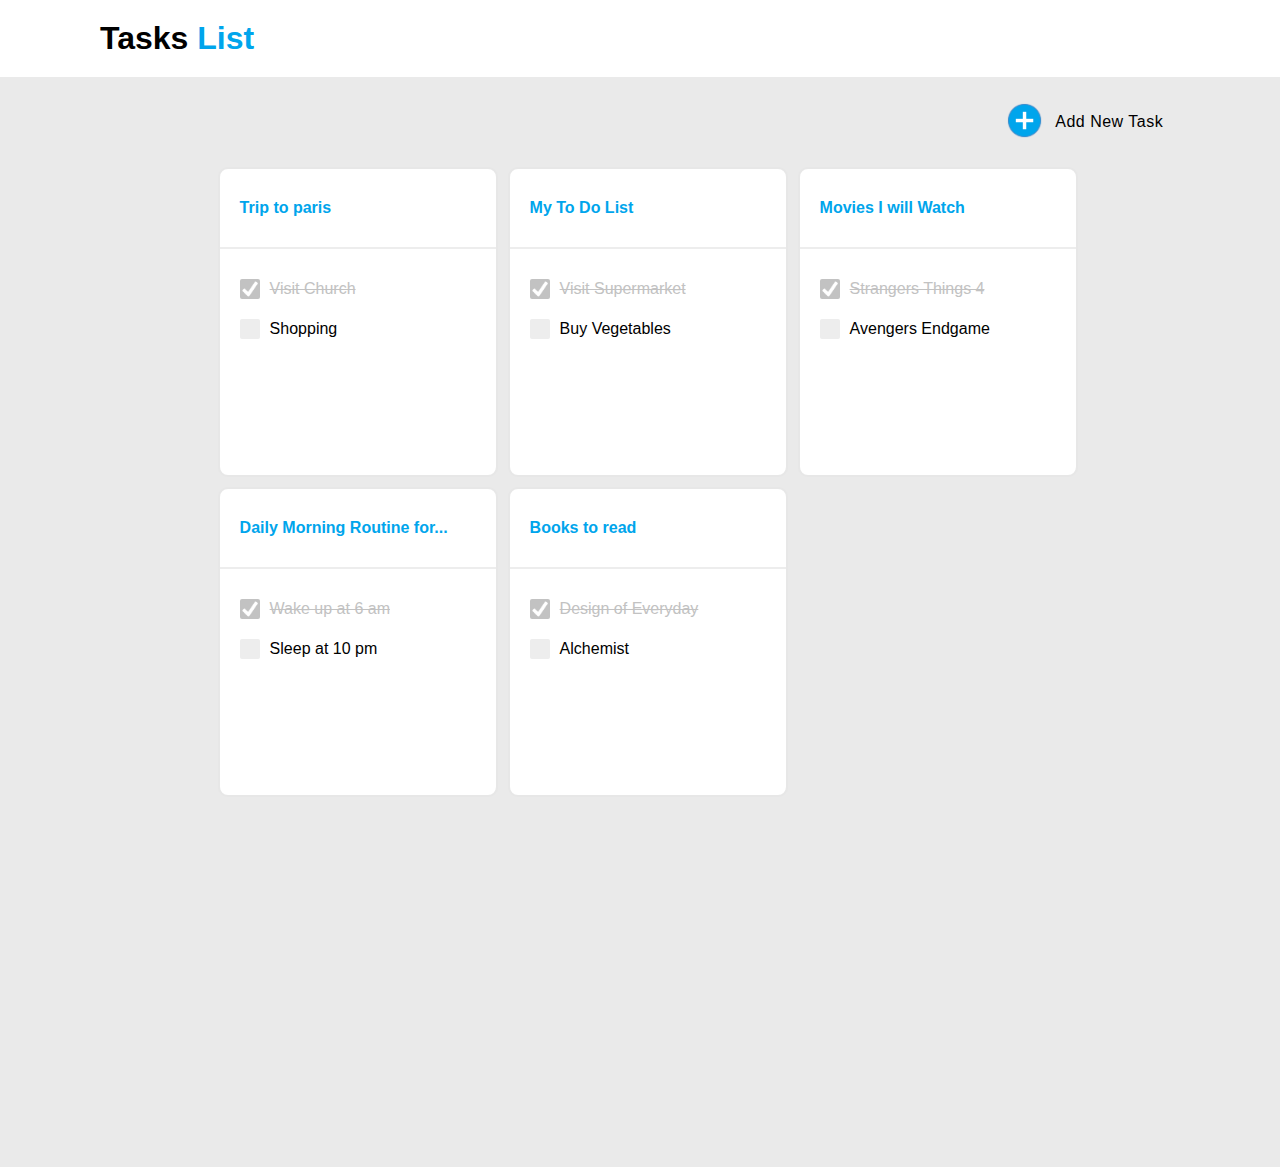
<file: index.html>
<!DOCTYPE html>
<html lang="en">
<head>
    <meta charset="UTF-8">
    <meta http-equiv="X-UA-Compatible" content="IE=edge">
    <meta name="viewport" content="width=device-width, initial-scale=1.0">
    <title>Document</title>
    <link rel="stylesheet" href="./style.css">
</head>
<body>
  <div class="header">
    <a href="./index.html"><h1>Tasks <span>List</span></h1></a>
  </div>
      <div class="container1">
        <div class="addtaskcontainer">
            <a href="./index2.html"><img src="./circle-plus.png" alt="plus circle" height="35px" width="35px"></a>
            <a href="./index2.html">Add New Task</a> 
        </div>
      </div>
      <div class="boxcontainer">
      <div class="box">
        <a href="./index3.html"><h3>Trip to paris</h3><hr color="#EDEDED"></a>
        <div class="checkbox">
          <div class="checkboxtextcenter">
        <input type="checkbox" name="checkbox1" id="checkbox1" class="linethrough" checked>
        <label for="checkbox1" class="linethrough">Visit Church</label><br>
      </div>
      <div class="checkboxtextcenter">
        <input type="checkbox" name="checkbox2" id="checkbox2">
        <label for="checkbox2">Shopping</label>
      </div>
        </div>
      </div>
      <div class="box"><h3>My To Do List</h3><hr color="#EDEDED">
        <div class="checkbox">
          <div class="checkboxtextcenter">
          <input type="checkbox" name="checkbox3" id="checkbox3" checked>
          <label for="checkbox3" class="linethrough">Visit Supermarket</label><br>
        </div>
        <div class="checkboxtextcenter">
          <input type="checkbox" name="checkbox4" id="checkbox4">
          <label for="checkbox4">Buy Vegetables</label>
        </div>
          </div>
      </div>
      <div class="box"><h3>Movies I will Watch</h3><hr color="#EDEDED">
        <div class="checkbox">
          <div class="checkboxtextcenter">
          <input type="checkbox" name="checkbox5" id="checkbox5" checked>
          <label for="checkbox5" class="linethrough">Strangers Things 4</label><br>
          </div>
          <div class="checkboxtextcenter">
          <input type="checkbox" name="checkbox6" id="checkbox6">
          <label for="checkbox6">Avengers Endgame</label>
          </div>
          </div>
      </div>
      <div class="box"><h3>Daily Morning Routine for...</h3><hr color="#EDEDED">
        <div class="checkbox">
          <div class="checkboxtextcenter">
          <input type="checkbox" name="checkbox7" id="checkbox7" checked>
          <label for="checkbox7" class="linethrough">Wake up at 6 am</label><br>
          </div>
          <div class="checkboxtextcenter">
          <input type="checkbox" name="checkbox8" id="checkbox8">
          <label for="checkbox8">Sleep at 10 pm</label>
          </div>
          </div>
      </div>
      <div class="box"><h3>Books to read</h3><hr color="#EDEDED">
        <div class="checkbox">
          <div class="checkboxtextcenter">
          <input type="checkbox" name="checkbox9" id="checkbox9" checked>
          <label for="checkbox9" class="linethrough">Design of Everyday</label><br>
          </div>
          <div class="checkboxtextcenter">
          <input type="checkbox" name="checkbox10" id="checkbox10">
          <label for="checkbox10">Alchemist</label>
        </div>
          </div>
      </div>
      </div>
</body>
</html>
</file>
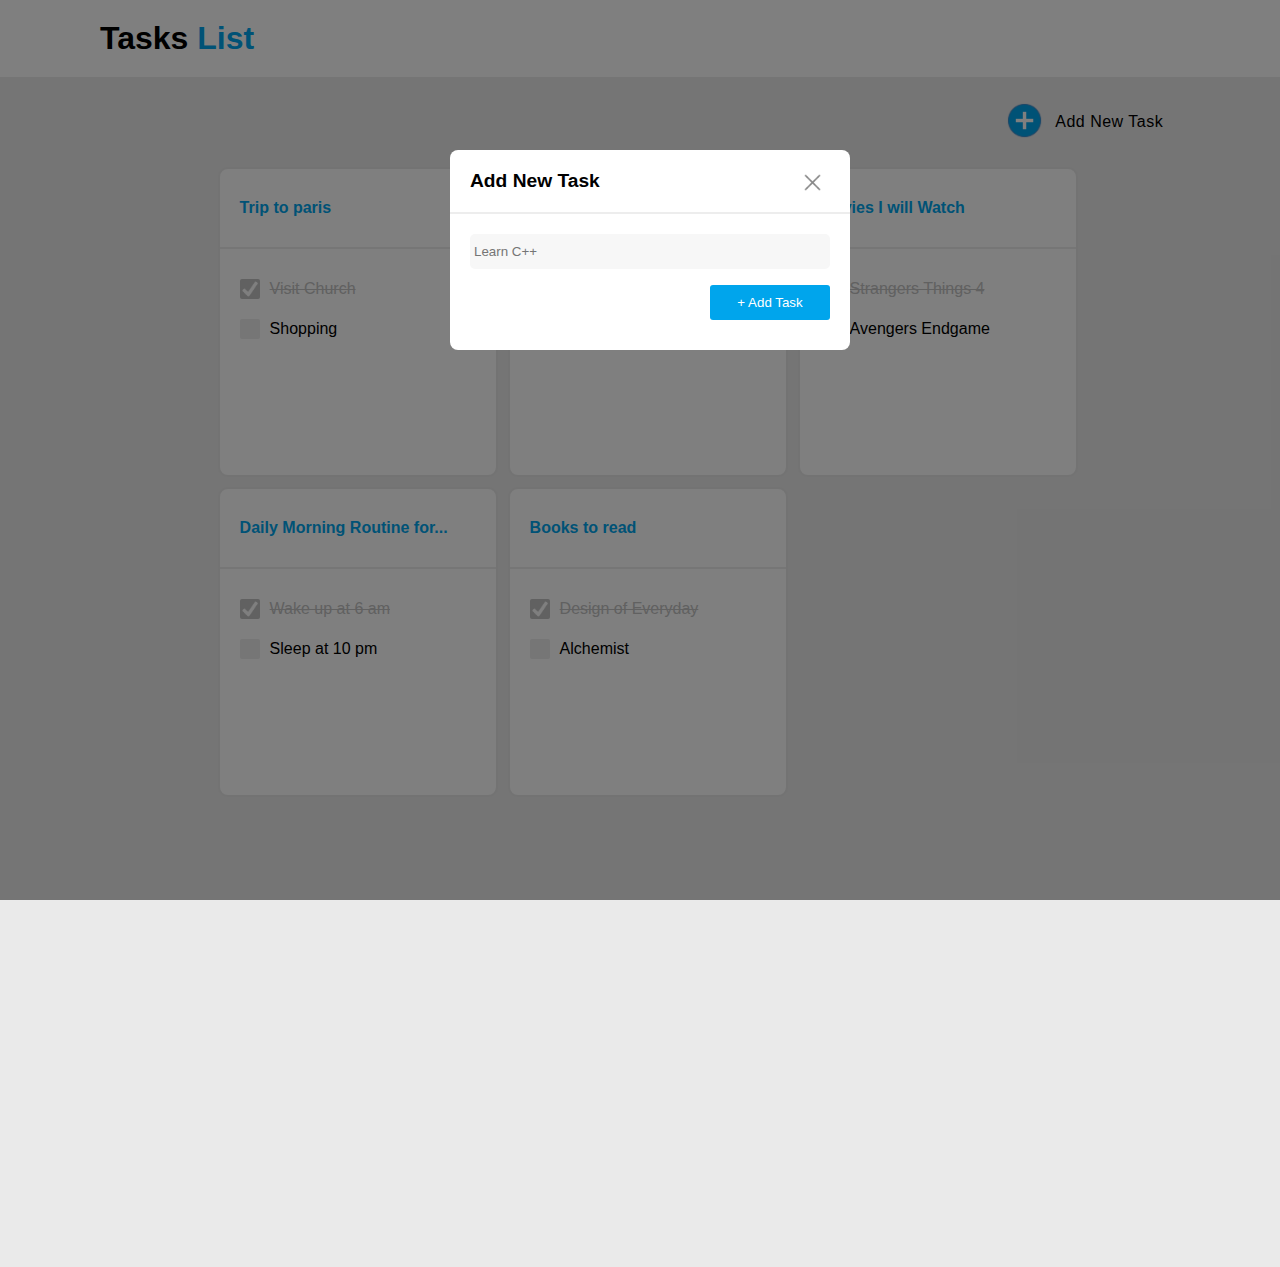
<file: index2.html>
<!DOCTYPE html>
<html lang="en">
<head>
    <meta charset="UTF-8">
    <meta http-equiv="X-UA-Compatible" content="IE=edge">
    <meta name="viewport" content="width=device-width, initial-scale=1.0">
    <title>Document</title>
    <link rel="stylesheet" href="./style.css">
</head>
<body>
    <body>
        <div class="header">
          <a href="./index.html"><h1>Tasks <span>List</span></h1></a>
        </div>
            <div class="container1">
              <div class="addtaskcontainer">
                  <a href="./index2.html"><img src="./circle-plus.png" alt="plus circle" height="35px" width="35px"></a>
                  <a href="./index2.html">Add New Task</a> 
              </div>
            </div>
            <div class="boxcontainer">
            <div class="box"><h3>Trip to paris</h3><hr color="#EDEDED">
              <div class="checkbox">
                <div class="checkboxtextcenter">
              <input type="checkbox" name="checkbox1" id="checkbox1" class="linethrough" checked>
              <label for="checkbox1" class="linethrough">Visit Church</label><br>
            </div>
            <div class="checkboxtextcenter">
              <input type="checkbox" name="checkbox2" id="checkbox2">
              <label for="checkbox2">Shopping</label>
            </div>
              </div>
            </div>
            <div class="box"><h3>My To Do List</h3><hr color="#EDEDED">
              <div class="checkbox">
                <div class="checkboxtextcenter">
                <input type="checkbox" name="checkbox3" id="checkbox3" checked>
                <label for="checkbox3" class="linethrough">Visit Supermarket</label><br>
              </div>
              <div class="checkboxtextcenter">
                <input type="checkbox" name="checkbox4" id="checkbox4">
                <label for="checkbox4">Buy Vegetables</label>
              </div>
                </div>
            </div>
            <div class="box"><h3>Movies I will Watch</h3><hr color="#EDEDED">
              <div class="checkbox">
                <div class="checkboxtextcenter">
                <input type="checkbox" name="checkbox5" id="checkbox5" checked>
                <label for="checkbox5" class="linethrough">Strangers Things 4</label><br>
                </div>
                <div class="checkboxtextcenter">
                <input type="checkbox" name="checkbox6" id="checkbox6">
                <label for="checkbox6">Avengers Endgame</label>
                </div>
                </div>
            </div>
            <div class="box"><h3>Daily Morning Routine for...</h3><hr color="#EDEDED">
              <div class="checkbox">
                <div class="checkboxtextcenter">
                <input type="checkbox" name="checkbox7" id="checkbox7" checked>
                <label for="checkbox7" class="linethrough">Wake up at 6 am</label><br>
                </div>
                <div class="checkboxtextcenter">
                <input type="checkbox" name="checkbox8" id="checkbox8">
                <label for="checkbox8">Sleep at 10 pm</label>
                </div>
                </div>
            </div>
            <div class="box"><h3>Books to read</h3><hr color="#EDEDED">
              <div class="checkbox">
                <div class="checkboxtextcenter">
                <input type="checkbox" name="checkbox9" id="checkbox9" checked>
                <label for="checkbox9" class="linethrough">Design of Everyday</label><br>
                </div>
                <div class="checkboxtextcenter">
                <input type="checkbox" name="checkbox10" id="checkbox10">
                <label for="checkbox10">Alchemist</label>
              </div>
                </div>
            </div>
          </div>
          <div class="overlay"></div>
            <div class="container2">
                <div class="addnewtaskbox">
                    <h2>Add New Task</h2>
                    <div class="close">
                    <a href="./index.html"><img src="./close.png" alt="close" height="25px" width="25px"></a>
                    </div>
                    <hr color="#EDEDED">
                    <input type="text" name="task" id="task" placeholder="Learn C++"><br>
                    <button>+ Add Task</button>
                </div>
            </div>
</body>
</html>
</file>
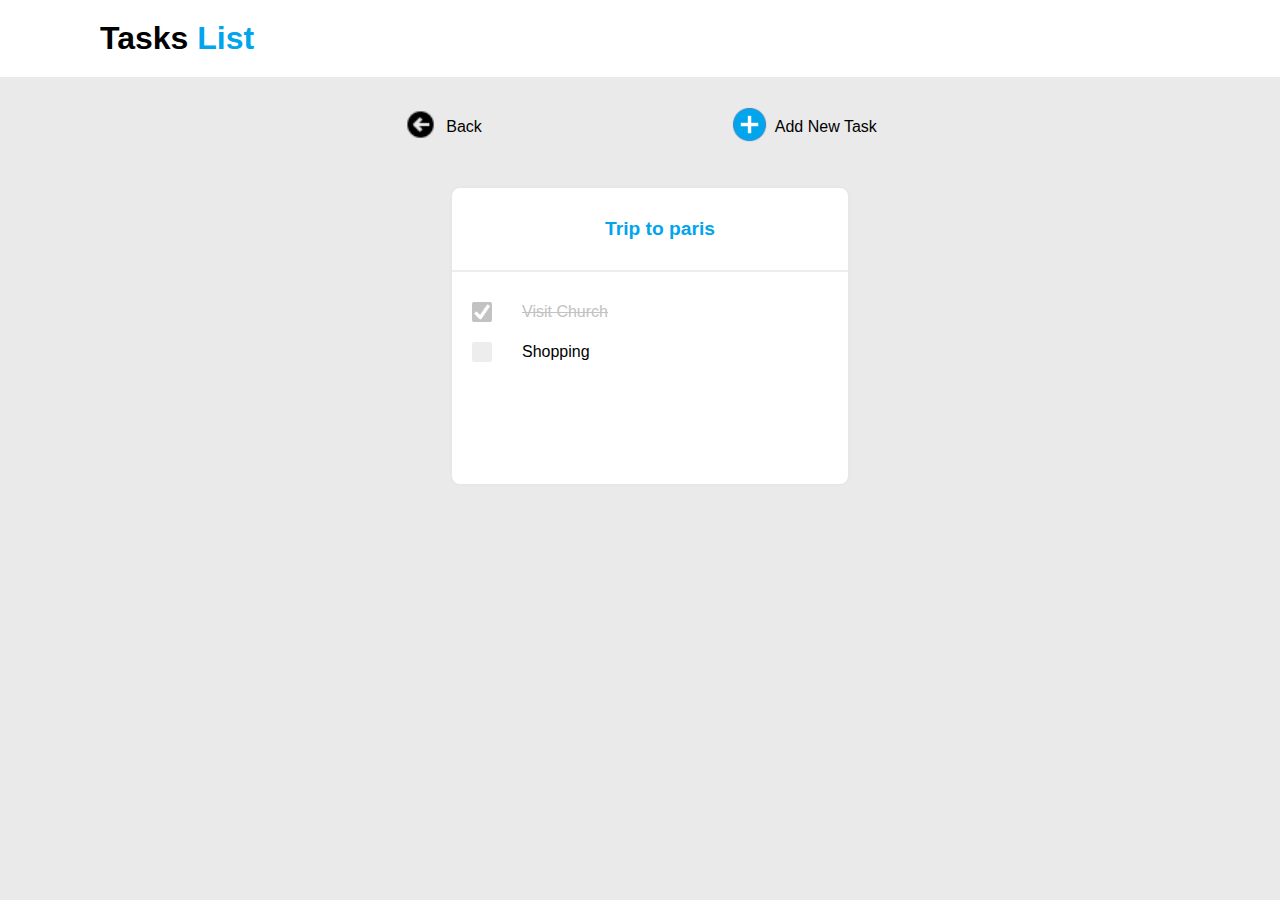
<file: index3.html>
<!DOCTYPE html>
<html lang="en">
<head>
    <meta charset="UTF-8">
    <meta http-equiv="X-UA-Compatible" content="IE=edge">
    <meta name="viewport" content="width=device-width, initial-scale=1.0">
    <title>Document</title>
    <link rel="stylesheet" href="./style.css">
</head>
<body>
    <div class="header">
        <a href="./index.html"><h1>Tasks <span>List</span></h1></a>
      </div>
          <div class="addtaskandgoback">
            <div class="backcontainer">
                <a href="./index.html"><img src="./back.png" alt="go back" height="35px" width="35px"></a>
                <a href="./index.html">Back</a>
            </div>
            <div class="addtaskcontainer2">
                <a href="./index4.html"><img src="./circle-plus.png" alt="plus circle" height="35px" width="35px"></a>
                <a href="./index4.html">Add New Task</a> 
            </div>
          </div>
            <div class="box2">
                <a href="./index4.html"><h3>Trip to paris</h3></a><hr color="#EDEDED">
                <div class="checkbox2">
                  <div class="checkboxtextcenter2">
                <input type="checkbox" name="checkbox1" id="checkbox1" class="linethrough" checked>
                <label for="checkbox1" class="linethrough">Visit Church</label><br>
              </div>
              <div class="checkboxtextcenter2">
                <input type="checkbox" name="checkbox2" id="checkbox2">
                <label for="checkbox2">Shopping</label>
              </div>
          </div>
</body>
</html>
</file>
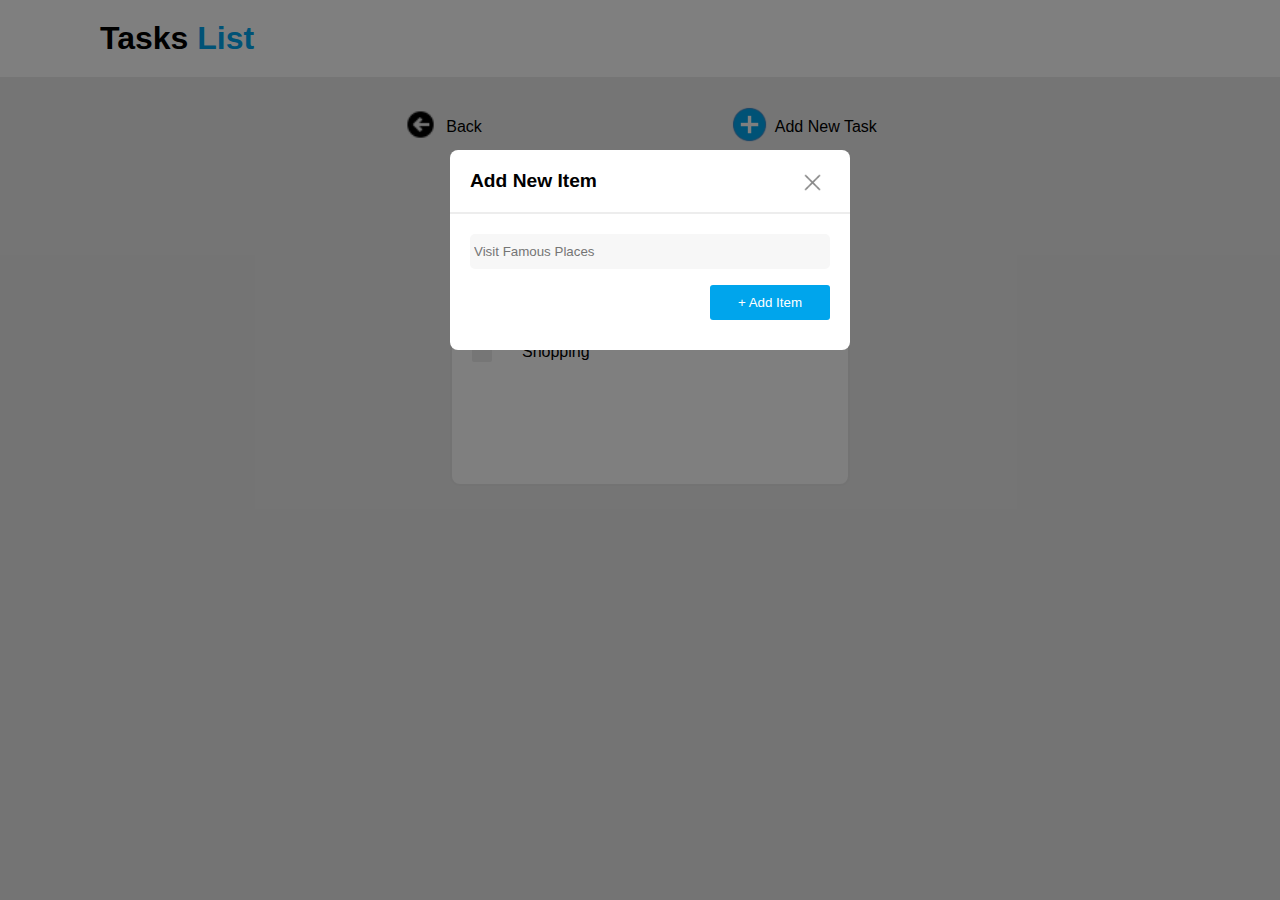
<file: index4.html>
<!DOCTYPE html>
<html lang="en">
<head>
    <meta charset="UTF-8">
    <meta http-equiv="X-UA-Compatible" content="IE=edge">
    <meta name="viewport" content="width=device-width, initial-scale=1.0">
    <title>Document</title>
    <link rel="stylesheet" href="./style.css">
</head>
<body>
    <div class="header">
        <a href="./index.html"><h1>Tasks <span>List</span></h1></a>
      </div>
          <div class="addtaskandgoback">
            <div class="backcontainer">
                <a href="./index.html"><img src="./back.png" alt="go back" height="35px" width="35px"></a>
                <a href="./index.html">Back</a>
            </div>
            <div class="addtaskcontainer2">
                <a href="./index2.html"><img src="./circle-plus.png" alt="plus circle" height="35px" width="35px"></a>
                <a href="./index2.html">Add New Task</a> 
            </div>
          </div>
            <div class="box2">
                <a href="./index4.html"><h3>Trip to paris</h3></a><hr color="#EDEDED">
                <div class="checkbox2">
                  <div class="checkboxtextcenter2">
                <input type="checkbox" name="checkbox1" id="checkbox1" class="linethrough" checked>
                <label for="checkbox1" class="linethrough">Visit Church</label><br>
              </div>
              <div class="checkboxtextcenter2">
                <input type="checkbox" name="checkbox2" id="checkbox2">
                <label for="checkbox2">Shopping</label>
              </div>
          </div>
            </div>
          <div class="overlay2"></div>
          <div class="box3">
            <div class="addnewtaskbox3">
                <h2>Add New Item</h2>
                <div class="close">
                <a href="./index3.html"><img src="./close.png" alt="close" height="25px" width="25px"></a>
                </div>
                <hr color="#EDEDED">
                <input type="text" name="task2" id="task2" placeholder="Visit Famous Places"><br>
                <button>+ Add Item</button>
            </div>
          </div>
</body>
</html>
</file>
<file: style.css>
*{
    margin: 0px;
    box-sizing: border-box;
}
body{
    background-color: #7B7B7B29;
}
.header{
    background-color: #FFFFFF;
    font-family: sans-serif;
    padding-left:100px;
    padding-top: 20px;
    padding-bottom: 20px;
}
span{
    color: #00A5EC;
}
.container1{
    width: 100%;
    height: 70px;
    margin-top: 20px;
    position: relative;
}
.addtaskcontainer{
    height:50px;
    width: 170px;
    position: absolute;
    left: 1000px;
    display: flex;
    justify-content: space-around;
    align-items: center;
    font-family: sans-serif;
    letter-spacing: 0.5px;
    font-weight: 500;
}
a{
    text-decoration: none;
    color: black;
}
.container2{
    margin-top: 100px;
}
.boxcontainer{
    height: 1000px;
    width: 83%;
    display: flex;
    flex-wrap: wrap;
    margin-left:auto;
    gap: 10px;
    align-content: flex-start;
}
.box{
    height: 310px;
    width: 280px;
    background-color: #FFFFFF;
    border: 2px solid #67676729;
    border-radius: 10px;
}
.box:hover{
    box-shadow: 5px 5px 10px 10px #67676729;
    cursor: pointer;
}
h3{
    margin-left: 20px;
    margin-top: 30px;
    margin-bottom: 30px;
    color: #00A5EC;
    font-family: sans-serif;
    font-weight: 600;
    font-size: medium;
}
#checkbox1,#checkbox3,#checkbox5,#checkbox7,#checkbox9{
    appearance: none;
    background-color: #C2C2C2;
    height: 20px;
    width: 20px;
    border-radius: 2px;
    cursor: pointer;
    background-image: url(./check.png);
    background-repeat: no-repeat;
    background-size: contain;
}
#checkbox2,#checkbox4,#checkbox6,#checkbox8,#checkbox10{
    appearance: none;
    background-color: #EDEDED;
    height: 20px;
    width: 20px;
    border-radius: 2px;
    cursor: pointer;
}
.checkbox{
    margin: 20px;
    line-height: 40px;
    font-family: sans-serif;
}

.linethrough{
    text-decoration: line-through;
    color: #C2C2C2;
    cursor: pointer;
}
label{
    cursor: pointer;
}
.checkboxtextcenter{
    display: flex;
    align-items: center;
    gap: 10px;
}
.addnewtaskbox{
    height: 200px;
    width: 400px;
    background-color: white;
    border-radius: 8px;
    position: absolute;
    top: 150px;
    left: 450px;
    cursor: pointer;
}
h2{
    font-family: sans-serif;
    font-size: larger;
    font-weight: 550;
    margin-top: 20px;
    margin-left: 20px;
    margin-bottom: 20px;
    cursor: pointer;
}
input[type="text"]{
    background-color: #F7F7F7;
    border-radius: 5px;
    border: 2px solid #F7F7F7;
    height: 35px;
    width: 360px;
    margin-left: 20px;
    margin-top: 20px;
    cursor: pointer;
}
button{
    background-color: #00A5EC;
    border: none;
    border-radius: 3px;
    height: 35px;
    width: 120px;
    color: white;
    position: absolute;
    top: 135px;
    left: 260px;
    cursor: pointer;
}
.close{
    position: absolute;
    top: 20px;
    left: 350px;
    color: #858585;
}
.overlay{
    width: 100%;
    height: 900px;
    background-color: rgba(0,0,0,0.5);
    position: absolute;
    top: 0;
}
.backcontainer{
    font-family: sans-serif;
    display: flex;
    align-items: center;
    gap: 8px;
}
.addtaskcontainer2{
    font-family: sans-serif;
    display: flex;
    align-items: center;
    gap: 8px;
}
.addtaskandgoback{
    margin-top: 30px;
    display: flex;
    justify-content: center;
    gap: 250px;
}
.box2{
    background-color: #FFFFFF;
    border: 2px solid #67676729;
    border-radius: 10px;
    height: 300px;
    width: 400px;
    text-align: center;
    margin-left:450px;
    margin-top: 40px;
}
.checkbox2{
    margin: 20px;
    line-height: 40px;
    font-family: sans-serif;
}
.checkboxtextcenter2{
    display: flex;
    align-items: center;
    gap: 30px;
}
.box2 h3{
    font-size: larger;
    font-weight: 580;
}
.overlay2{
    width: 100%;
    height: 900px;
    background-color: rgba(0,0,0,0.5);
    position: absolute;
    top: 0;
}
.addnewtaskbox3{
    height: 200px;
    width: 400px;
    background-color: white;
    border-radius: 8px;
    position: absolute;
    top: 150px;
    left: 450px;
    cursor: pointer;
}
</file>
